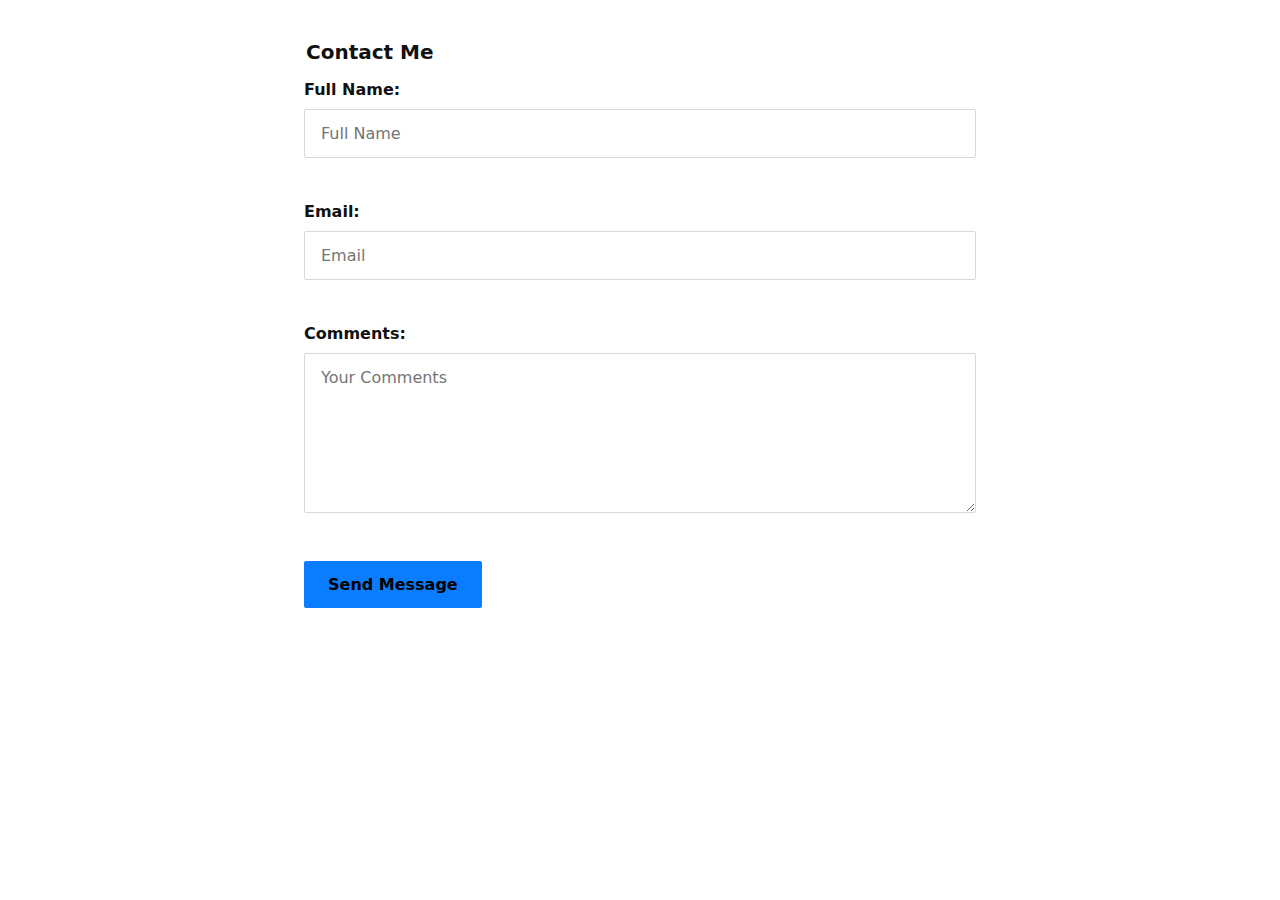
<file: form-no-js.html>
<!DOCTYPE html>
<html lang="en">
<head>
    <meta charset="UTF-8">
    <meta name="viewport" content="width=device-width, initial-scale=1.0">
    <title>Form Without JS</title>
    <link rel="stylesheet" href="form-no-js.css">
</head>
<body>

    <section id="contact">
      <form action="https://httpbin.org/post" method="post">
        <fieldset>
          <legend>Contact <span>Me</span></legend>

          <form-field>
            <label for="fullName">Full Name: </label>
            <input type="text" id="fullName" name="fullName" placeholder="Full Name" autocomplete="name" aria-describedby="fullName-error fullName-info" required>
            <output class="error" id="fullName-error" for="fullName" aria-live="polite"></output>
            <output class="info" id="fullName-info" for="fullName" aria-live="polite"></output>
          </form-field>

          <form-field>
            <label for="email">Email: </label>
            <input type="email" name="email" id="email" placeholder="Email" required autocomplete="email" aria-describedby="email-error email-info">
            <output class="error" id="email-error" for="email" aria-live="polite"></output>
            <output class="info" id="email-info" for="email" aria-live="polite"></output>
          </form-field>

          <form-field>
            <label for="comments">Comments: </label>
            <textarea name="comments" id="comments" placeholder="Your Comments" required aria-describedby="comments-error comments-info"></textarea>
            <output class="error" id="comments-error" for="comments" aria-live="polite"></output>
            <output class="info" id="comments-info" for="comments" aria-live="polite"></output>
          </form-field>

          <input type="hidden" name="possible_bot" value="true">
          <button type="submit">Send Message</button>
        </fieldset>
        <output></output>
        <output></output>
      </form>
    </section>
</body>
</html>
</file>
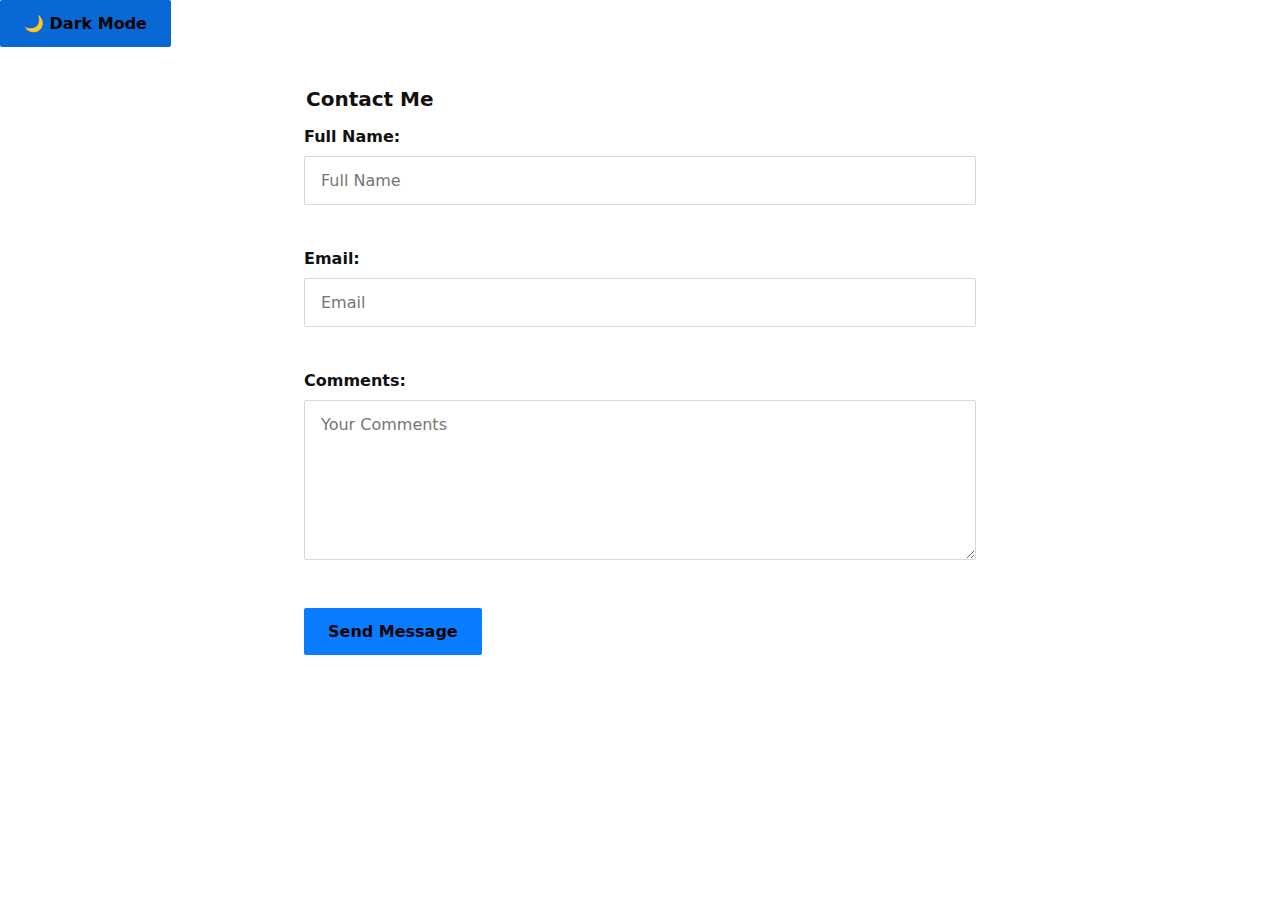
<file: form-with-js.html>
<!DOCTYPE html>
<html lang="en">
<head>
    <meta charset="UTF-8">
    <meta name="viewport" content="width=device-width, initial-scale=1.0">
    <title>Form with JS</title>
    <link rel="stylesheet" href="form-no-js.css">
</head>
<body>
    <button id="theme-toggle" type="button" aria-pressed="false" aria-label="Toggle dark mode">
      🌙 Dark mode
    </button>
    <section id="contact">
      <form action="https://httpbin.org/post" method="post">
        <fieldset>
          <legend>Contact <span>Me</span></legend>

          <form-field>
            <label for="fullName">Full Name: </label>
            <input type="text" id="fullName" name="fullName" placeholder="Full Name" autocomplete="name" aria-describedby="fullName-error fullName-info" required>
            <output class="error" id="fullName-error" for="fullName" aria-live="polite"></output>
            <output class="info" id="fullName-info" for="fullName" aria-live="polite"></output>
          </form-field>

          <form-field>
            <label for="email">Email: </label>
            <input type="email" name="email" id="email" placeholder="Email" required autocomplete="email" aria-describedby="email-error email-info">
            <output class="error" id="email-error" for="email" aria-live="polite"></output>
            <output class="info" id="email-info" for="email" aria-live="polite"></output>
          </form-field>

          <form-field>
            <label for="comments">Comments: </label>
            <textarea name="comments" id="comments" placeholder="Your Comments" required aria-describedby="comments-error comments-info" maxlength="100"></textarea>
            <output class="error" id="comments-error" for="comments" aria-live="polite"></output>
            <output class="info" id="comments-info" for="comments" aria-live="polite"></output>
          </form-field>

          <input type="hidden" name="possible_bot" value="true">
          <button type="submit">Send Message</button>
        </fieldset>
        <output></output>
        <output></output>
      </form>
    </section>

    <script>
        document.addEventListener("DOMContentLoaded", () => {

            const fields = [
                {
                    el: document.getElementById("fullName"),
                    error: document.getElementById("fullName-error"),
                    pattern: /^[A-Za-zÀ-ÖØ-öø-ÿ ,.'-]*$/,
                    message: "Illegal character. Only letters, spaces, and punctuation allowed"
                },
                {
                    el: document.getElementById("email"),
                    error: document.getElementById("email-error"),
                    message: "Enter a valid email address such as name@domain.com"
                }
            ];

            const form = document.querySelector("form");
            const hiddenErrors = document.createElement("input");
            hiddenErrors.type = "hidden";
            hiddenErrors.name = "form-errors";
            form.appendChild(hiddenErrors);

            const form_errors = [];

            function logError(field, message, value) {
                form_errors.push({field, message, value});
                hiddenErrors.value = JSON.stringify(form_errors);
            }


            fields.forEach( ({ el, error, pattern, message }) => {
                el.addEventListener("input", () => {
                    const invalid = (el.type === "email" && el.validity.typeMismatch) || (pattern && !pattern.test(el.value));
                    if (el.timerId) {
                        clearTimeout(el.timerId);
                        el.timerId = null;
                        el.classList.remove("flash");
                    }
                    if (invalid) {
                        el.classList.add("flash");
                        el.setCustomValidity(message);
                        error.textContent = message

                        el.timerId = setTimeout( () => {
                            el.classList.remove("flash");
                            error.textContent = "";
                            el.timerId = null;
                        }, 5000);
                    } else {
                        el.setCustomValidity("");
                        error.textContent = "";
                    }
                });

                el.addEventListener("invalid", () => {
                    logError(el.id, el.validationMessage, el.value);
                });

            });

            const textArea = document.getElementById("comments");
            const errorOutput = document.getElementById("comments-error");
            const infoOutput = document.getElementById("comments-info");
            const max = textArea.maxLength;

            textArea.addEventListener("input", () => {
                const remaining = max - textArea.value.length;
                infoOutput.textContent = `${remaining} characters remaining`;

                textArea.classList.remove("flash");
                errorOutput.textContent = "";

                if (remaining <= 0) {
                    infoOutput.style.color = "#d33";
                    textArea.setCustomValidity("Character limit reached");
                    errorOutput.textContent = "Maximum character limit reached";
                } else if (remaining <= max*0.1) {
                    infoOutput.style.color = "#d98400";
                    textArea.setCustomValidity("");
                } else {
                    infoOutput.style.color = "#555";
                    textArea.setCustomValidity("");
                }
            });

            function setTheme(mode) {
                root.setAttribute("data-theme", mode);
                themeBtn.setAttribute("aria-pressed", String(mode === "dark"));
                themeBtn.textContent = (mode === "dark") ? "☀️ Light Mode" : "🌙 Dark Mode";
                localStorage.setItem(KEY, mode);
            }

            const KEY = "theme";
            const themeBtn = document.getElementById("theme-toggle");
            const root = document.documentElement;

            const saved = localStorage.getItem(KEY);
            const prefersDark = window.matchMedia && window.matchMedia("(prefers-color-scheme: dark)").matches;
            const initial = saved || (prefersDark ? "dark" : "light");
            setTheme(initial);

            themeBtn.addEventListener("click", () => {
                const next = root.getAttribute("data-theme") === "dark" ? "light" : "dark";
                setTheme(next);
            });
        })
    </script>
    <noscript>
      <style>
        #theme-toggle {
          display: none !important;
        }
      </style>
    </noscript>
</body>
</html>
</file>
<file: form-no-js.css>
/* ---- Theme tokens ---- */
:root {
  --bg: #fff;
  --text: #111;
  --muted: #555;
  --border: #d9d9d9;
  --focus: #8cbcff;
  --primary: #0a7cff;
  --primary-hover: #0869d6;
  --primary-active: #075cc0;
  --error: #c62828;
}

[data-theme="dark"] {
  --bg: #0f1115;
  --text: #e7e7e7;
  --muted: #b3b3b3;
  --border: #2b2f3a;
  --focus: #6aa9ff;
  --primary: #6aa9ff;
  --primary-hover: #5b93db;
  --primary-active: #4a7cbc;
  --error: #ff6b6b;
}


* { 
    box-sizing: border-box; 
}

body {
  font-family: system-ui, sans-serif;
  margin: 0;
  background: var(--bg);
  color: var(--text);
}

#contact form {
  max-width: 720px;
  margin: 40px auto;
  padding: 0 24px;
  display: block;
}

fieldset { 
    border: 0; 
    padding: 0; 
    margin: 0; 
}

legend { 
    margin: 0 0 16px; 
    font-size: 1.25rem; 
    font-weight: 600;
    color: var(--text);
}

form-field { 
    display: block; margin: 0 0 28px; 
}

label {
  display: block;
  margin: 0 0 10px;
  font-weight: 600;
  color: var(--text);
}

input[type="text"],input[type="email"],textarea {
  width: 100%;
  padding: 14px 16px;
  border: 1px solid #d9d9d9;
  border-radius: 2px;
  font: inherit;
  outline: none;
  background: var(--bg);
  color: var(--text);
}

input:focus, textarea:focus {
  border-color: var(--focus);
}

textarea { 
    resize: vertical; 
    min-height: 160px; 
}

output { 
    display: block; 
    margin-top: 8px; 
    font-size: 0.9rem; 
    color: var(--muted);
}

output.error { 
    color: var(--error); 
}

output.info  { 
    color: var(--muted); 
}

button {
  appearance: none;
  border: 0;
  border-radius: 2px;
  background: var(--primary);
  padding: 14px 24px;
  font: inherit;
  font-weight: 600;
  cursor: pointer;
}

button:hover { 
    background: var(--primary-hover); 
}

button:active { 
    background: var(--primary-active); 
}

.flash {
  animation: flash-border 0.3s ease-in-out;
  border-color: #d33 !important;
}

@keyframes flash-border {
  0%, 100% { border-color: var(--error); }
  50% { border-color: #000; }
}
</file>
